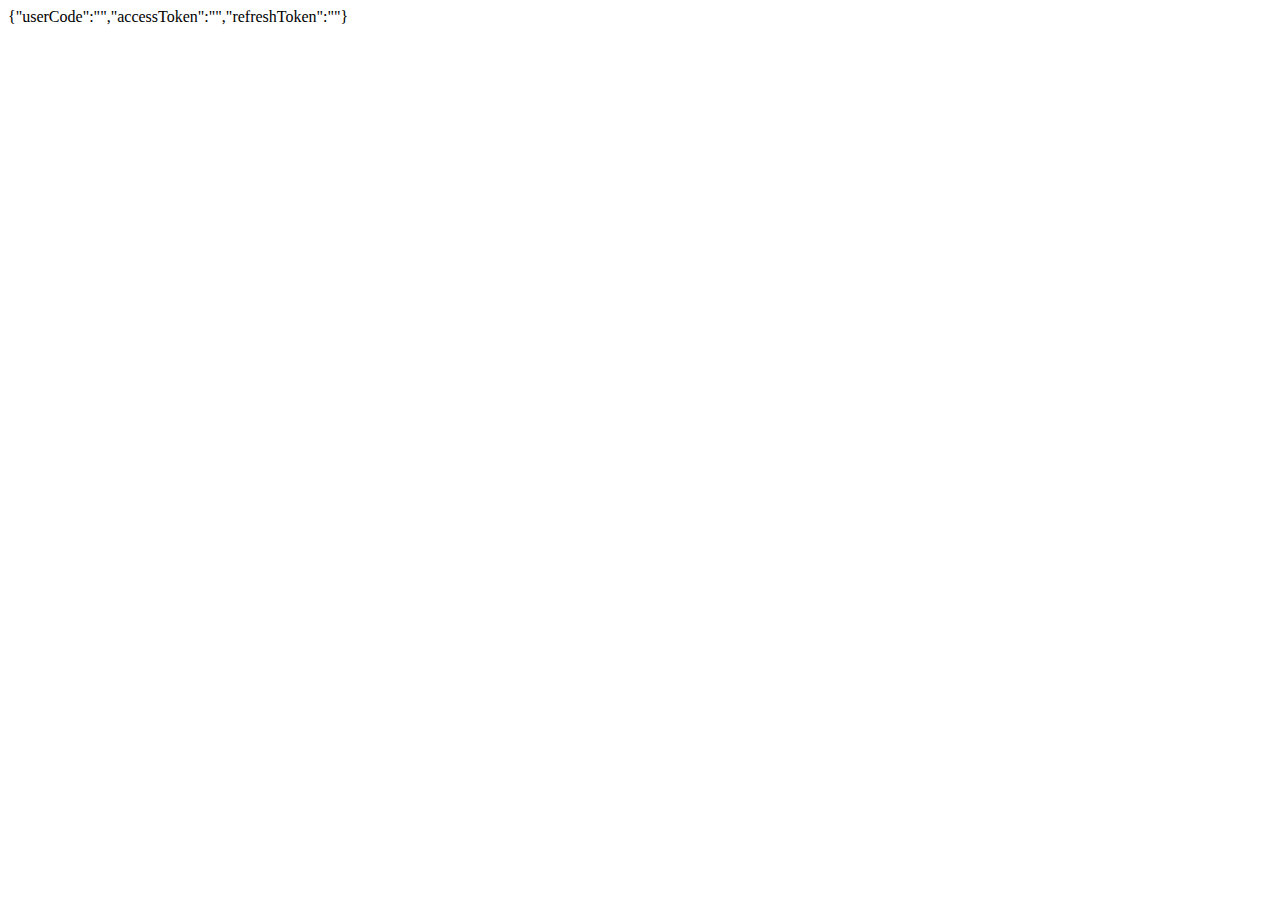
<file: src/main/resources/index.html>
<!DOCTYPE html>
<html lang="ch">
<head>
    <meta charset="UTF-8">
    <script type="text/javascript" src="js/jquery-1.8.3.js?cove==11"></script>
    <script type="text/javascript" src="js/main.js"></script>
    <title>Title</title>
</head>
<body>
    <div class="user-token"></div>
    <script>
        var userCode = getQueryString('userCode');
        var accessToken = getQueryString('accessToken');
        var refreshToken = getQueryString('refreshToken');
        var user = {'userCode':userCode,'accessToken':accessToken,'refreshToken':refreshToken};
        $('.user-token').html(JSON.stringify(user))
    </script>
</body>
</html>
</file>
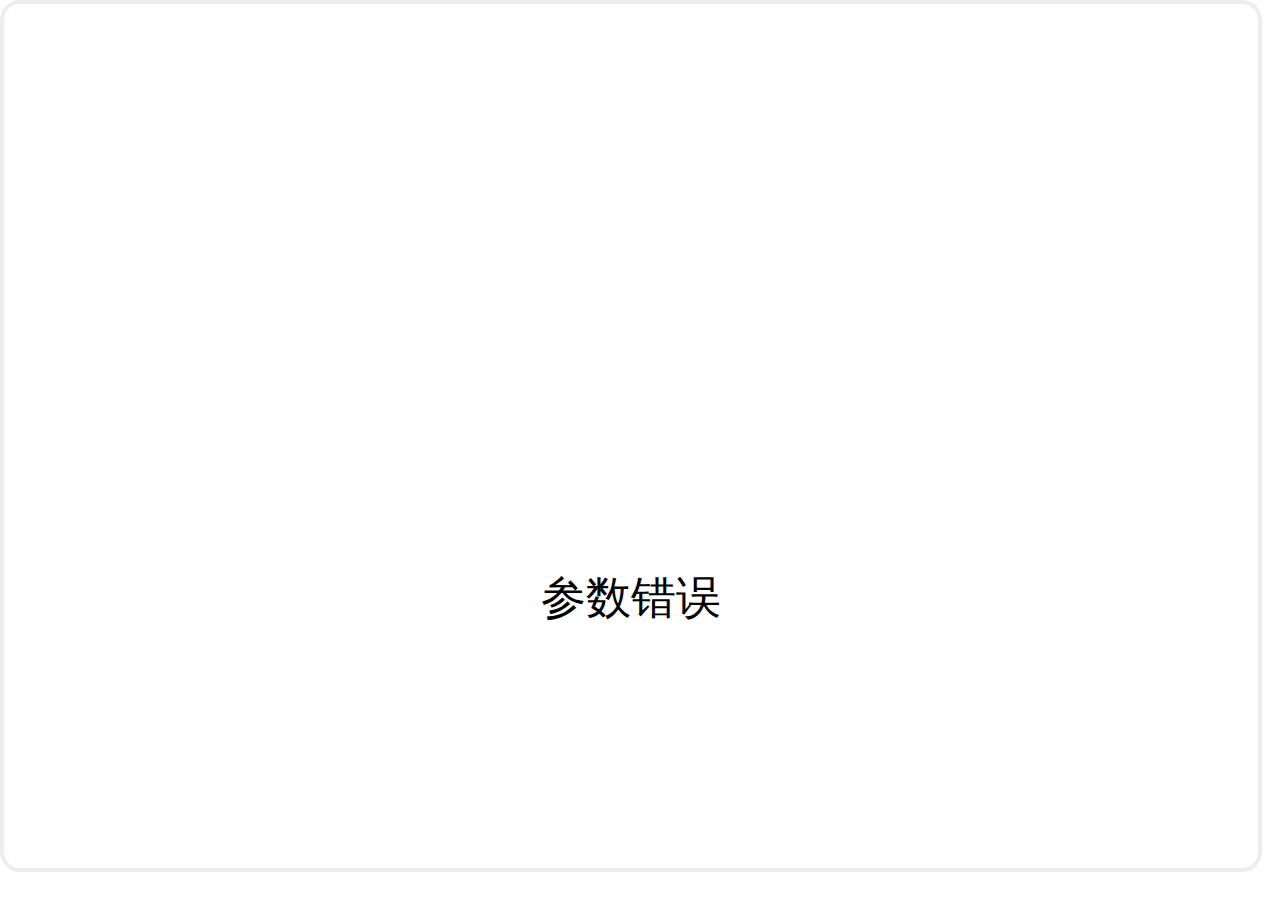
<file: src/main/resources/ack.html>
<!DOCTYPE html>
<html lang="ch">
<head>
    <meta charset="UTF-8">
    <link rel="stylesheet" type="text/css" href="css/ack.css">
    <title>确认登录</title>
</head>
<body>
    <div class="center">
        <div class="question"></div>
        <div class="confirm" hidden>确定</div>
        <div class="cancel" hidden>取消</div>
    </div>
    <script type="text/javascript" src="js/jquery-1.8.3.js?cove==11"></script>
    <script type="text/javascript" src="js/main.js"></script>
    <script>
        var code = getQueryString('code');
        var expire = getQueryString('expire');
        var sign = getQueryString('sign');
        var time = parseInt(new Date().getTime()/1000);

        if(code&&sign&&expire){
            if(time>expire){
                $('.question').html('二维码已经失效')
            }else{
                $('.question').html('你确定要登录网页端吗？')
                $('.confirm').show();
                $('.cancel').show();
                scanCode();
            }

        }else{
            $('.question').html('参数错误')
        }
        function scanCode(){
            $.ajax({
                type: "GET",
                url: urlRoot+"/open/scanCodeSuccess?code="+code+"&expire="+expire+"&sign="+sign,

                dataType: "json",
                success: function(data){

                }
            });
        }
        console.log(code);
        console.log(time);
        console.log(expire);
        console.log(sign);//需要校验时效性
        $('.confirm').click(function (e) {
            $.ajax({
                type: "GET",
                url: urlRoot+"/user/ackLogin?code="+code+"&expire="+expire+"&sign="+sign,
                headers:{
                    "Authorization":"token eyJhbGciOiJIUzI1NiJ9.eyJzdWIiOiIyZDU1NjI1MjlmNWQ0ZWQwODhiMmFmYzQwMmMxNGY4ZSIsImlhdCI6MTU4MTU5ODgxMiwiZXhwIjoxNTgxNjg1MjEyfQ.ONQWgm-lzmRZPa8iZzsFR5DIqkRt9Dk9Hlv3cDPPPXc"
                },
                dataType: "json",
                success: function(data){
                    if(data.code==200){
                        window.location.replace("/html/confirm.html")
                    }else{
                        $('.question').html('系统错误');
                    }
                    $('.confirm').hide();
                    $('.cancel').hide();
                    $('.question').show();
                    console.log(data)
                }
            });
        })
        $('.cancel').click(function (e) {
            window.location.replace("/html/cancel.html")
        })
    </script>
</body>
</html>
</file>
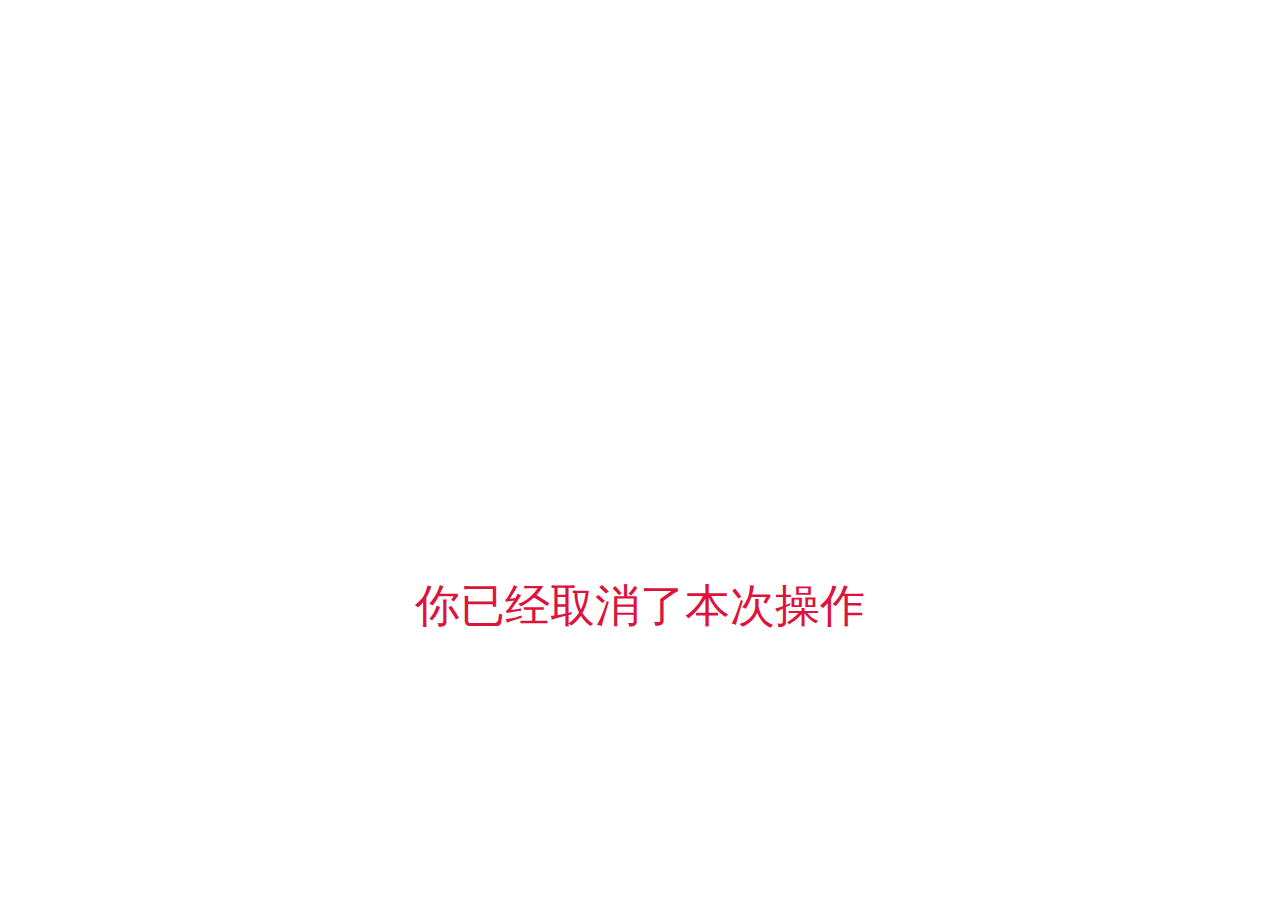
<file: src/main/resources/cancel.html>
<!DOCTYPE html>
<html lang="ch">
<head>
    <meta charset="UTF-8">
    <link rel="stylesheet" type="text/css" href="css/ack.css">
    <title>取消</title>
</head>
<body>
    <p class="cancel-info">你已经取消了本次操作</p>
</body>
</html>
</file>
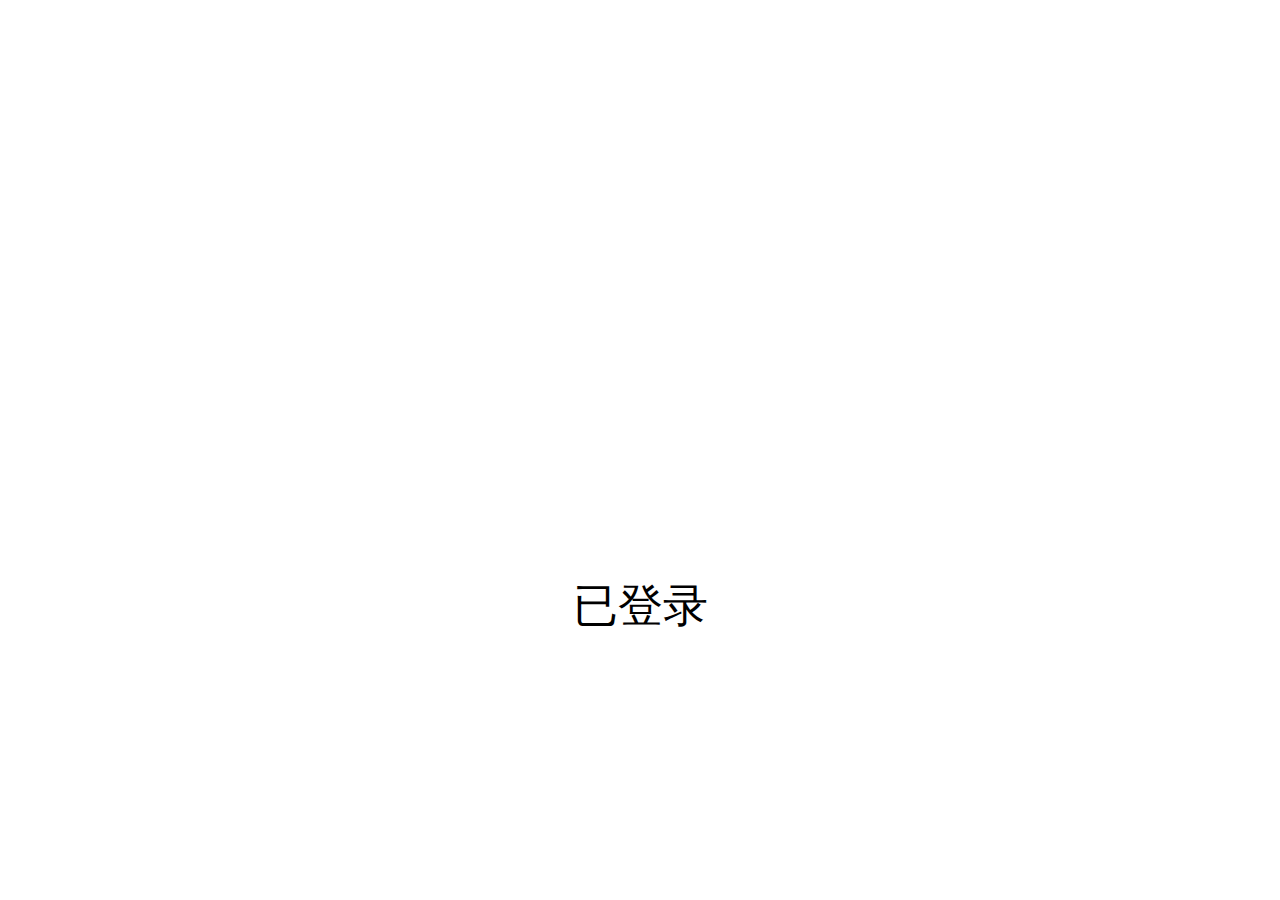
<file: src/main/resources/confirm.html>
<!DOCTYPE html>
<html lang="ch">
<head>
    <meta charset="UTF-8">
    <link rel="stylesheet" type="text/css" href="css/ack.css">
    <title>已确认</title>
</head>
<body>
<p class="confirm-info">已登录</p>
</body>
</html>
</file>
<file: src/main/resources/css/ack.css>
body{
    width: 100%;
    height: 100%;
    text-align:center;
    margin: 0;
}
.center{
    /*margin: 10px auto;*/
    width: 98%;
    height: 96vh;
    border: 4px solid #eeeeee;
    border-radius: 20px;
    text-align: center;
}
.question{
    font-size: 45px;
    margin-top: 45%;
    height: 80px;
    width: 100%;
}
.confirm,.cancel{
    font-size: 36px;
    width: 85%;
    height: 115px;
    line-height: 130px;
    border-radius: 20px;
    background-color: #3CB371;
    margin: 30px auto;
}
.cancel{
    background-color: #f1f1f1;
}
.cancel-info{
    font-size: 45px;
    margin-top: 45%;
    color: #DC143C;
}
.confirm-info{
    font-size: 45px;
    margin-top: 45%;
    color: #000000;
}
.qr-code{
    position: relative;
    opacity: 1;
    width: 240px;
    height: 240px;
    margin: 50px auto;
    z-index: 0;
}
.title{
    margin-bottom: 10px;
}
.info{
    position: absolute;
    width: 100%;
    top: 90px;
    z-index: 1;
}
</file>
